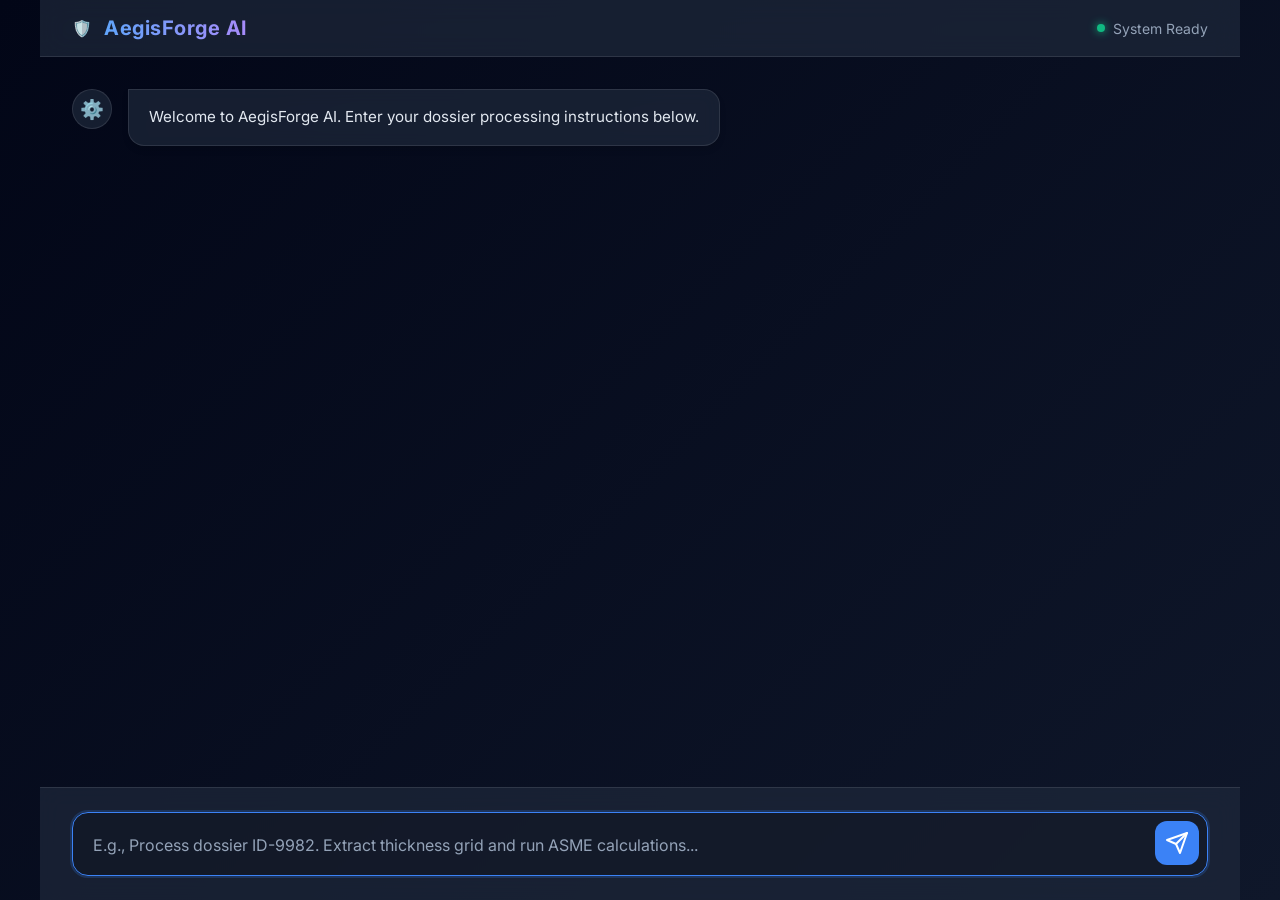
<file: frontend/index.html>
<!DOCTYPE html>
<html lang="en">
<head>
    <meta charset="UTF-8">
    <meta name="viewport" content="width=device-width, initial-scale=1.0">
    <title>AegisForge AI Agent</title>
    <link href="https://fonts.googleapis.com/css2?family=Inter:wght@300;400;600;700&display=swap" rel="stylesheet">
    <link rel="stylesheet" href="styles.css">
</head>
<body>
    <div class="app-container">
        <header class="app-header">
            <div class="logo">
                <span class="logo-icon">🛡️</span>
                <h1>AegisForge AI</h1>
            </div>
            <div class="status-indicator">
                <span class="status-dot"></span>
                <span class="status-text">System Ready</span>
            </div>
        </header>

        <main class="chat-container">
            <div id="chat-messages" class="chat-messages">
                <div class="message system-message">
                    <div class="avatar">⚙️</div>
                    <div class="bubble">
                        <p>Welcome to AegisForge AI. Enter your dossier processing instructions below.</p>
                    </div>
                </div>
            </div>

            <div id="approval-gate" class="approval-gate hidden">
                <h3>⚠️ Human Approval Required</h3>
                <p id="approval-message">Max retries exceeded or safety flag raised.</p>
                <input type="text" id="approval-feedback" placeholder="Enter feedback or instructions...">
                <div class="approval-actions">
                    <button id="btn-approve" class="btn btn-success">Approve & Continue</button>
                    <button id="btn-reject" class="btn btn-danger">Reject & Reroute</button>
                </div>
            </div>
        </main>

        <footer class="app-footer">
            <form id="chat-form" class="chat-input-area">
                <textarea id="user-input" placeholder="E.g., Process dossier ID-9982. Extract thickness grid and run ASME calculations..." rows="1" autofocus></textarea>
                <button type="submit" id="send-btn" class="send-btn">
                    <svg viewBox="0 0 24 24" width="24" height="24" stroke="currentColor" stroke-width="2" fill="none" stroke-linecap="round" stroke-linejoin="round"><line x1="22" y1="2" x2="11" y2="13"></line><polygon points="22 2 15 22 11 13 2 9 22 2"></polygon></svg>
                </button>
            </form>
        </footer>
    </div>

    <script src="app.js"></script>
</body>
</html>
</file>
<file: frontend/styles.css>
:root {
    --bg-color: #0f172a;
    --panel-bg: rgba(30, 41, 59, 0.7);
    --text-main: #f8fafc;
    --text-muted: #94a3b8;
    --accent: #3b82f6;
    --accent-hover: #2563eb;
    --success: #10b981;
    --danger: #ef4444;
    --border: rgba(255, 255, 255, 0.1);
}

* {
    box-sizing: border-box;
    margin: 0;
    padding: 0;
}

body {
    font-family: 'Inter', sans-serif;
    background: linear-gradient(135deg, #020617, #0f172a);
    color: var(--text-main);
    height: 100vh;
    overflow: hidden;
}

.app-container {
    display: flex;
    flex-direction: column;
    height: 100%;
    max-width: 1200px;
    margin: 0 auto;
}

/* Header */
.app-header {
    display: flex;
    justify-content: space-between;
    align-items: center;
    padding: 1rem 2rem;
    background: var(--panel-bg);
    backdrop-filter: blur(12px);
    border-bottom: 1px solid var(--border);
}

.logo {
    display: flex;
    align-items: center;
    gap: 0.75rem;
}

.logo h1 {
    font-size: 1.25rem;
    font-weight: 700;
    letter-spacing: 0.5px;
    background: linear-gradient(to right, #60a5fa, #a78bfa);
    -webkit-background-clip: text;
    -webkit-text-fill-color: transparent;
}

.status-indicator {
    display: flex;
    align-items: center;
    gap: 0.5rem;
    font-size: 0.875rem;
    color: var(--text-muted);
}

.status-dot {
    width: 8px;
    height: 8px;
    border-radius: 50%;
    background: var(--success);
    box-shadow: 0 0 8px var(--success);
    animation: pulse 2s infinite;
}

@keyframes pulse {
    0% { opacity: 1; transform: scale(1); }
    50% { opacity: 0.5; transform: scale(1.2); }
    100% { opacity: 1; transform: scale(1); }
}

/* Main Chat */
.chat-container {
    flex: 1;
    overflow-y: auto;
    padding: 2rem;
    display: flex;
    flex-direction: column;
    gap: 1.5rem;
    scroll-behavior: smooth;
}

.chat-container::-webkit-scrollbar {
    width: 6px;
}
.chat-container::-webkit-scrollbar-thumb {
    background: rgba(255,255,255,0.2);
    border-radius: 3px;
}

.message {
    display: flex;
    gap: 1rem;
    max-width: 85%;
    animation: slideUp 0.3s ease-out forwards;
}

@keyframes slideUp {
    from { opacity: 0; transform: translateY(10px); }
    to { opacity: 1; transform: translateY(0); }
}

.message.user-message {
    align-self: flex-end;
    flex-direction: row-reverse;
}

.avatar {
    width: 40px;
    height: 40px;
    border-radius: 50%;
    background: var(--panel-bg);
    display: flex;
    align-items: center;
    justify-content: center;
    border: 1px solid var(--border);
    font-size: 1.2rem;
    flex-shrink: 0;
}

.bubble {
    background: var(--panel-bg);
    backdrop-filter: blur(8px);
    border: 1px solid var(--border);
    padding: 1rem 1.25rem;
    border-radius: 1rem;
    border-top-left-radius: 0;
    line-height: 1.5;
    font-size: 0.95rem;
    color: #e2e8f0;
    box-shadow: 0 4px 6px rgba(0,0,0,0.1);
}

.user-message .bubble {
    background: var(--accent);
    border-color: var(--accent);
    border-top-left-radius: 1rem;
    border-top-right-radius: 0;
    color: #ffffff;
}

.agent-name {
    font-size: 0.75rem;
    color: var(--text-muted);
    margin-bottom: 0.25rem;
    text-transform: uppercase;
    letter-spacing: 0.5px;
}

/* Approval Gate */
.approval-gate {
    background: rgba(239, 68, 68, 0.1);
    border: 1px solid rgba(239, 68, 68, 0.3);
    border-radius: 1rem;
    padding: 1.5rem;
    backdrop-filter: blur(10px);
    display: flex;
    flex-direction: column;
    gap: 1rem;
    animation: pulseBorder 2s infinite;
}

@keyframes pulseBorder {
    0% { box-shadow: 0 0 0 0 rgba(239, 68, 68, 0.4); }
    70% { box-shadow: 0 0 0 10px rgba(239, 68, 68, 0); }
    100% { box-shadow: 0 0 0 0 rgba(239, 68, 68, 0); }
}

.approval-gate.hidden {
    display: none;
}

.approval-gate h3 {
    color: #fca5a5;
    font-size: 1.1rem;
}

.approval-gate input {
    background: rgba(0,0,0,0.2);
    border: 1px solid var(--border);
    color: white;
    padding: 0.75rem;
    border-radius: 0.5rem;
    font-family: inherit;
    outline: none;
}

.approval-gate input:focus {
    border-color: var(--accent);
}

.approval-actions {
    display: flex;
    gap: 1rem;
}

.btn {
    padding: 0.75rem 1.5rem;
    border-radius: 0.5rem;
    border: none;
    font-weight: 600;
    cursor: pointer;
    transition: all 0.2s;
    font-family: inherit;
    color: white;
}

.btn-success {
    background: var(--success);
}
.btn-success:hover {
    background: #059669;
}

.btn-danger {
    background: transparent;
    border: 1px solid var(--danger);
    color: var(--danger);
}
.btn-danger:hover {
    background: rgba(239, 68, 68, 0.1);
}

/* Footer Input */
.app-footer {
    padding: 1.5rem 2rem;
    background: var(--panel-bg);
    backdrop-filter: blur(12px);
    border-top: 1px solid var(--border);
}

.chat-input-area {
    display: flex;
    gap: 1rem;
    align-items: flex-end;
    background: rgba(0,0,0,0.2);
    border: 1px solid var(--border);
    border-radius: 1rem;
    padding: 0.5rem;
    transition: border-color 0.3s;
}

.chat-input-area:focus-within {
    border-color: var(--accent);
    box-shadow: 0 0 0 2px rgba(59, 130, 246, 0.2);
}

#user-input {
    flex: 1;
    background: transparent;
    border: none;
    color: white;
    padding: 0.75rem;
    font-family: inherit;
    font-size: 1rem;
    resize: none;
    outline: none;
    max-height: 150px;
    overflow-y: auto;
}

#user-input::placeholder {
    color: var(--text-muted);
}

.send-btn {
    background: var(--accent);
    color: white;
    border: none;
    width: 44px;
    height: 44px;
    border-radius: 0.75rem;
    display: flex;
    align-items: center;
    justify-content: center;
    cursor: pointer;
    transition: all 0.2s;
    flex-shrink: 0;
    margin-bottom: 0.15rem;
}

.send-btn:hover {
    background: var(--accent-hover);
    transform: translateY(-2px);
}

.send-btn:active {
    transform: translateY(0);
}

.send-btn:disabled {
    background: var(--text-muted);
    cursor: not-allowed;
    transform: none;
}
</file>
